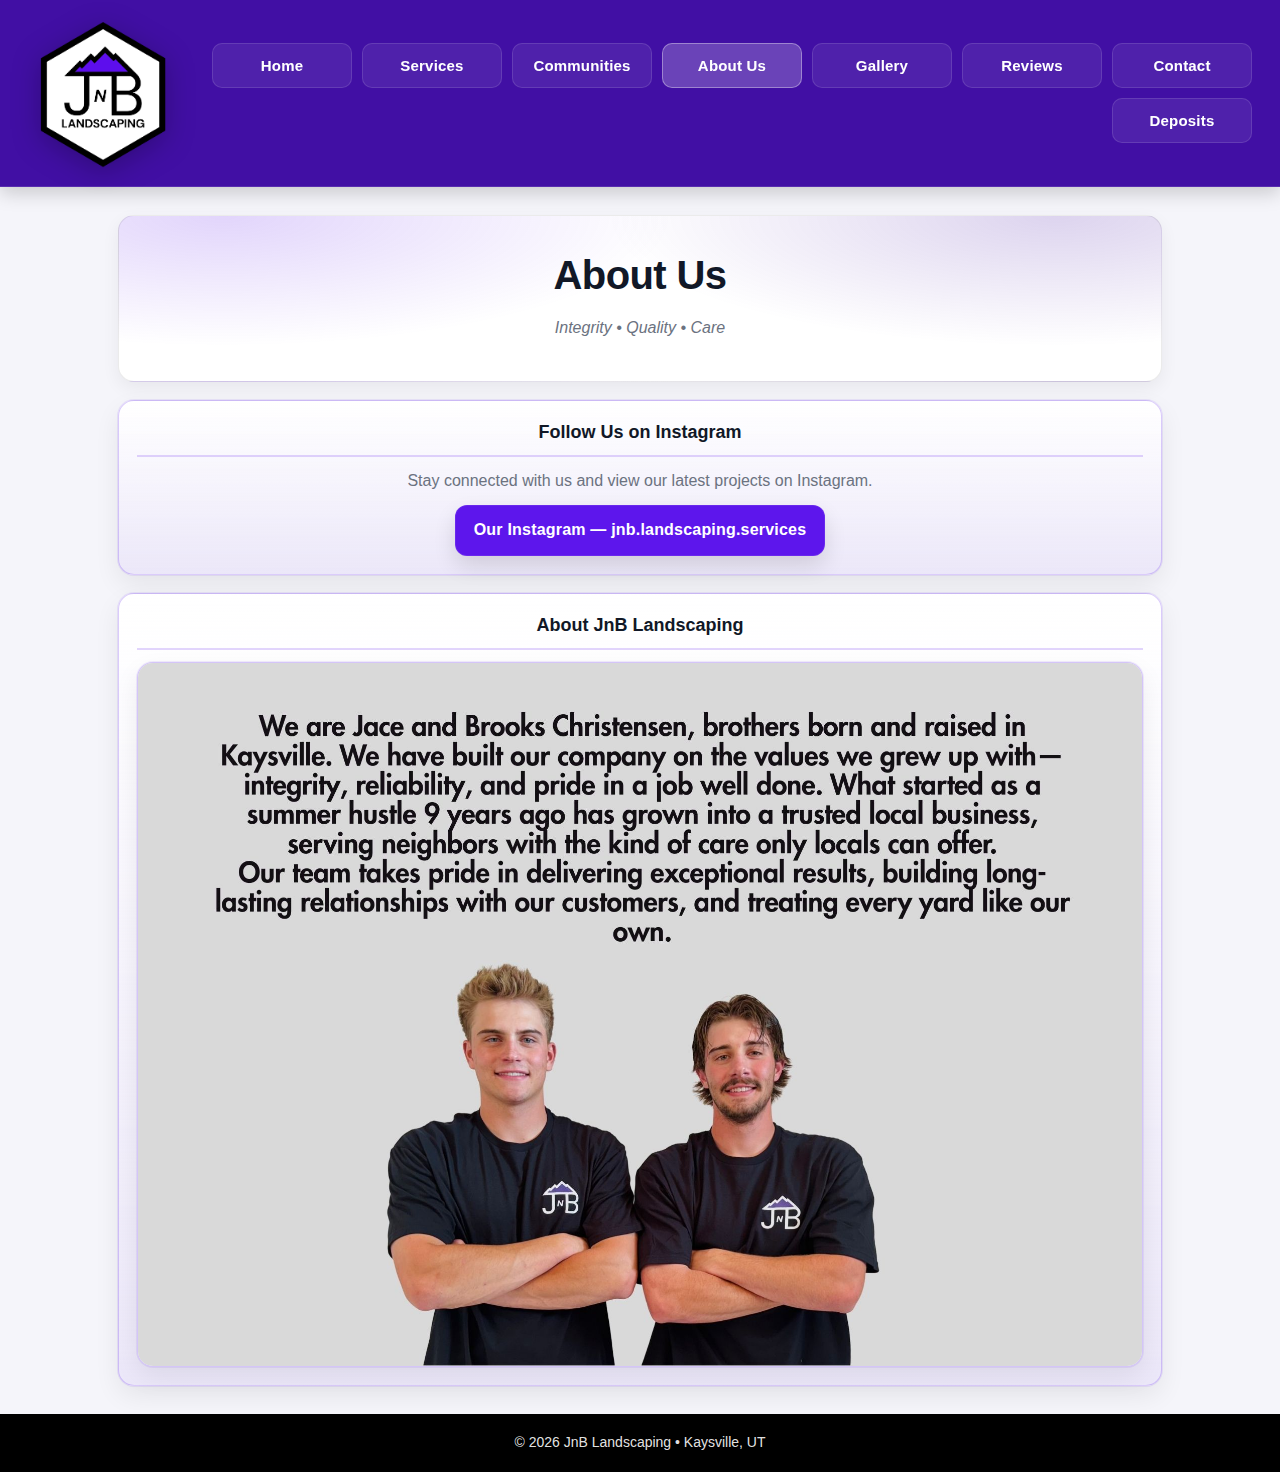
<file: about.html>
<!DOCTYPE html>
<html lang="en">
<head>
  <meta charset="UTF-8" />
  <meta name="viewport" content="width=device-width, initial-scale=1.0" />
  <title>About Us • JnB Landscaping LLC</title>
  <link rel="stylesheet" href="style.css?v=3" />
<link rel="icon" href="./favicon.ico">
<link rel="icon" type="image/png" sizes="96x96" href="./favicon-96x96.png">
<link rel="apple-touch-icon" href="./apple-touch-icon.png">

</head>

<body>
  <header class="site-header">
    <a href="index.html" class="brand">
      <img src="Logo/jnblogo.png" alt="JnB Landscaping Logo" class="logo" />
    </a>

    <nav class="site-nav">
      <a href="index.html">Home</a>
      <a href="services.html">Services</a>
      <a href="hoa.html">Communities</a>
      <a href="about.html" class="active">About Us</a>
      <a href="gallery.html">Gallery</a>
      <a href="reviews.html">Reviews</a>
      <a href="contact.html">Contact</a>
      <a href="deposits.html">Deposits</a>
    </nav>
  </header>

  <!-- SINGLE WIDE COLUMN -->
  <main class="wide-content">
    <section class="hero">
      <h1>About Us</h1>
      <p class="tagline">Integrity • Quality • Care</p>
    </section>

    <section class="card">
      <h2 class="card-title">Follow Us on Instagram</h2>
      <p class="muted">Stay connected with us and view our latest projects on Instagram.</p>

      <section class="cta">
        <a href="https://www.instagram.com/jnb.landscaping.services/"
           target="_blank"
           class="cta-button primary">
          Our Instagram — jnb.landscaping.services
        </a>
      </section>
    </section>

    <section class="card">
      <h2 class="card-title">About JnB Landscaping</h2>

      <div class="about-image-container">
        <img src="Logo/about-background.jpeg" alt="About JnB Landscaping" class="full-image" />
      </div>
    </section>
  </main>

  <footer class="site-footer">
    <p>© 2026 JnB Landscaping • Kaysville, UT</p>
  </footer>
</body>
</html>
</file>
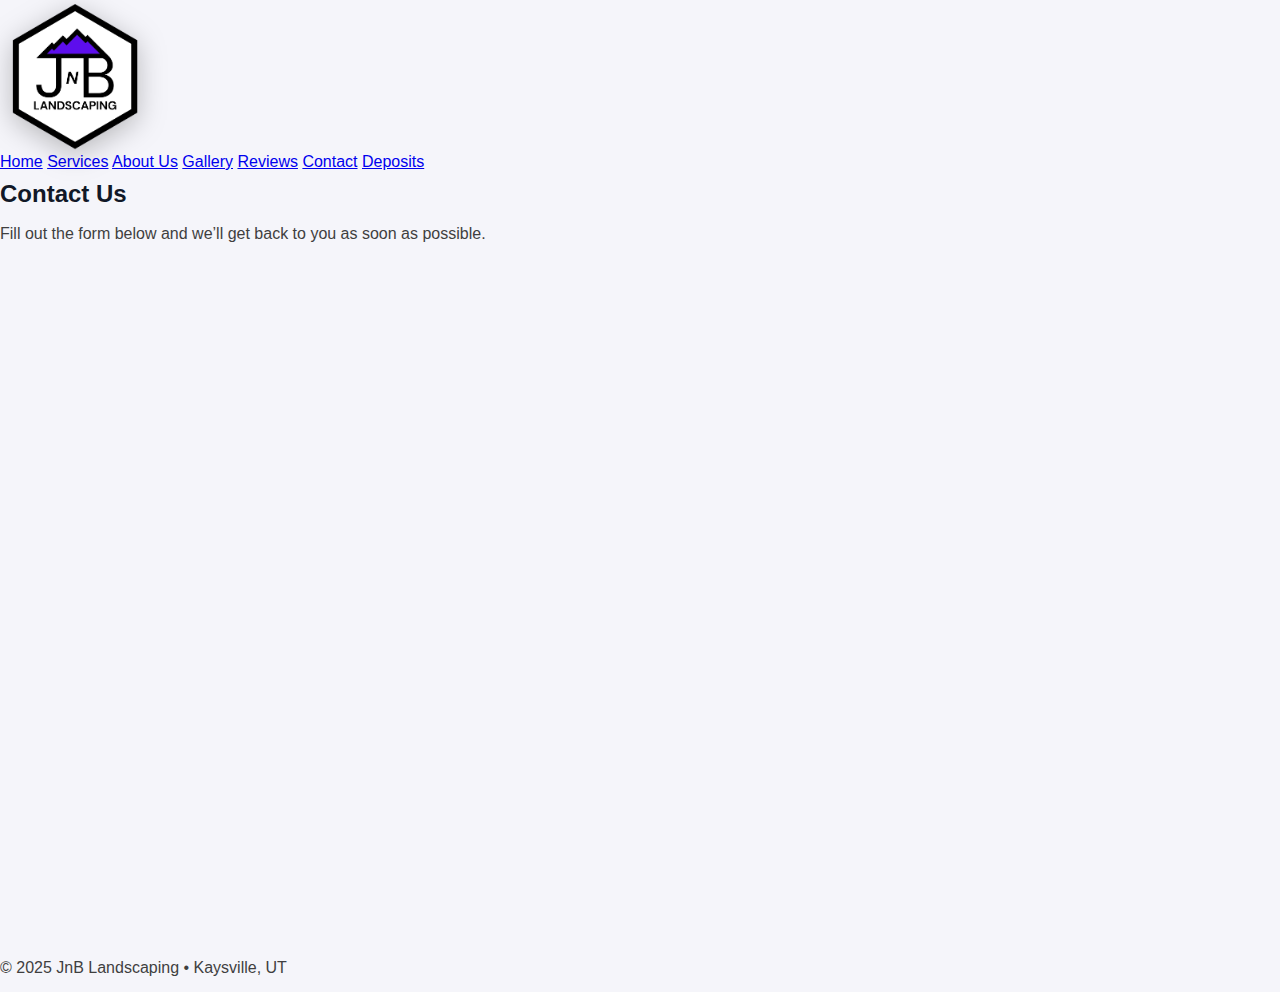
<file: contact.html>
<!DOCTYPE html>
<html lang="en">
<head>
    <meta charset="UTF-8" />
    <meta name="viewport" content="width=device-width, initial-scale=1.0" />
    <title>Contact • JnB Landscaping LLC</title>
    <link rel="stylesheet" href="style.css" />
</head>
<body>
    <header>
        <img src="Logo/jnblogo.png" alt="JnB Landscaping Logo" class="logo" />
    </header>

    <nav>
        <a href="index.html">Home</a>
        <a href="services.html">Services</a>
        <a href="about.html">About Us</a>
        <a href="gallery.html">Gallery</a>
        <a href="reviews.html">Reviews</a>
        <a href="contact.html">Contact</a>
        <a href="deposits.html">Deposits</a>
    </nav>

    <main>
        <section class="contact-form">
            <h2>Contact Us</h2>
            <p>Fill out the form below and we’ll get back to you as soon as possible.</p>
            
            <!-- Replace the src URL with your Google Form embed link -->
          <iframe src="https://docs.google.com/forms/d/e/1FAIpQLSdGUMTf4rbls6LfZHYgjtfaPptRL9n50vu22EphiF7n4l-kUw/viewform?embedded=true" width="640" height="689" frameborder="0" marginheight="0" marginwidth="0">Loading…</iframe>
    </main>

    <footer>
        <p>© 2025 JnB Landscaping • Kaysville, UT</p>
    </footer>
</body>
</html>
</file>
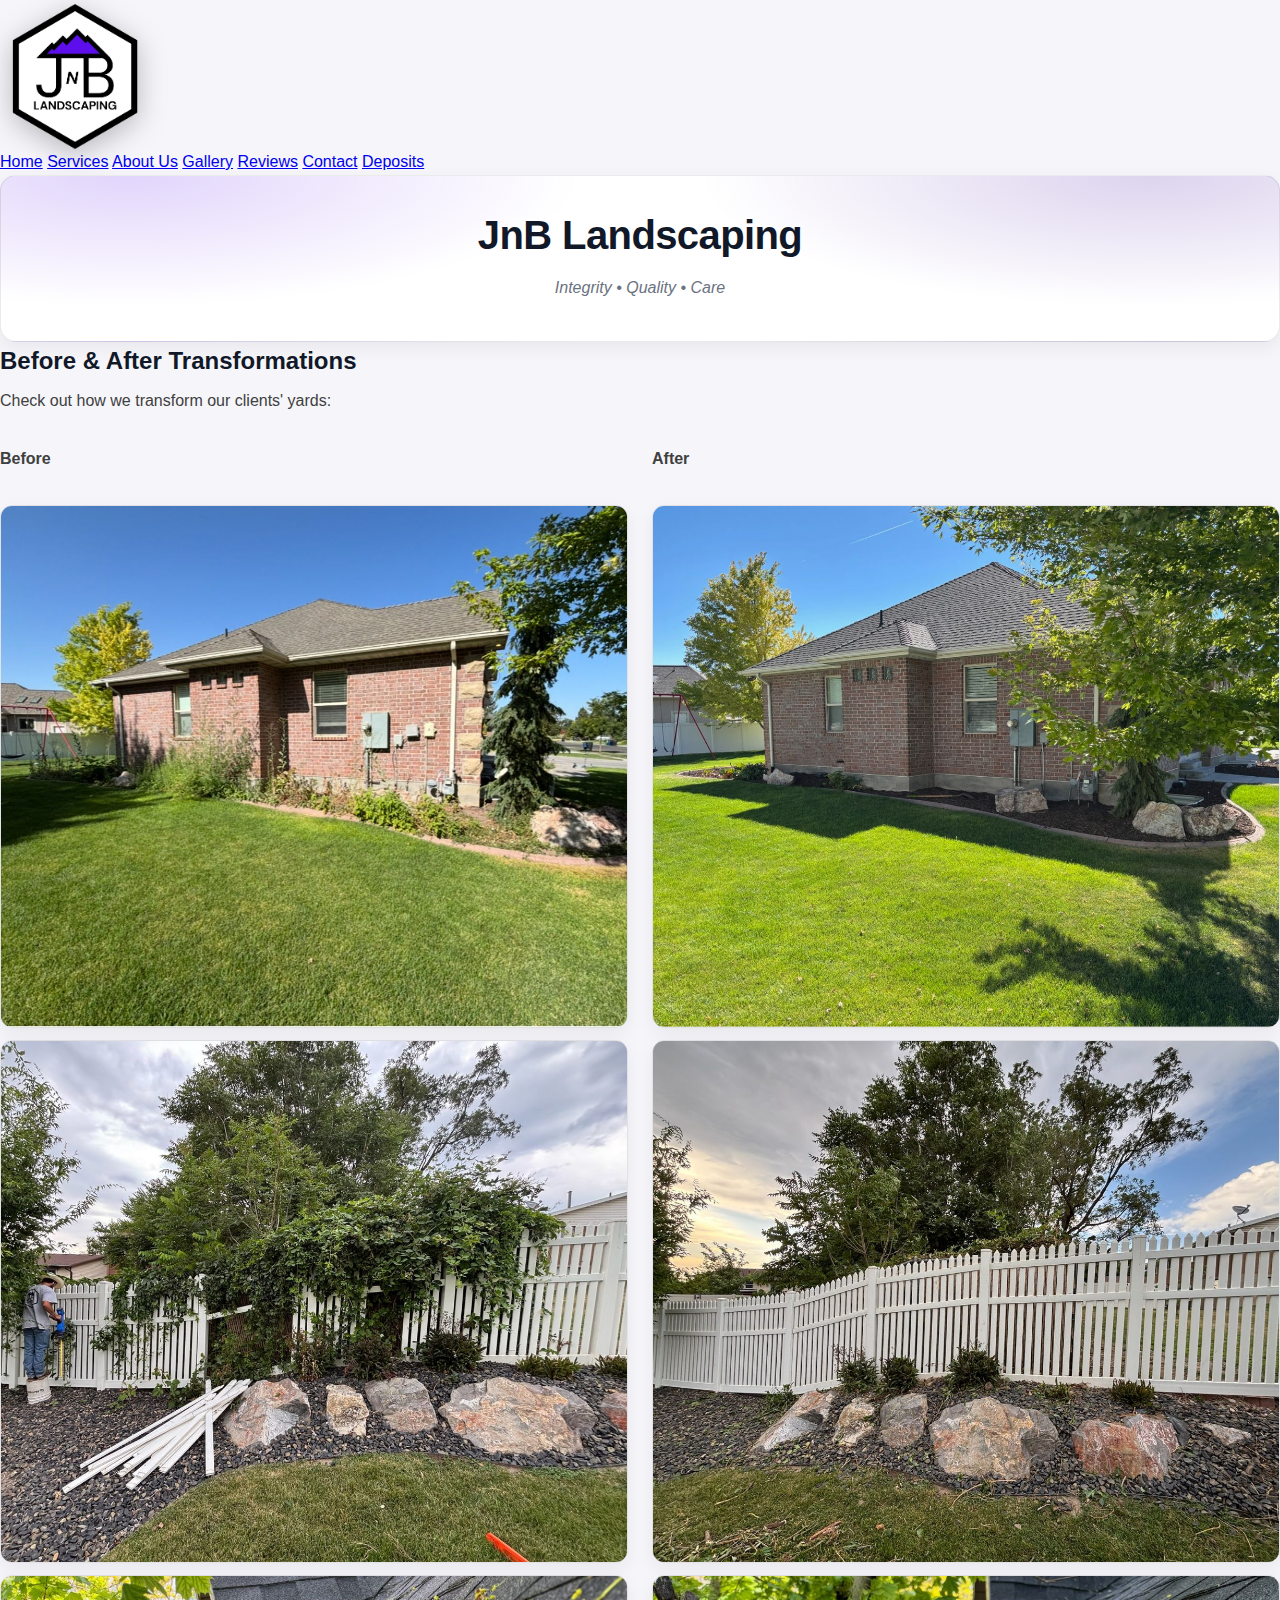
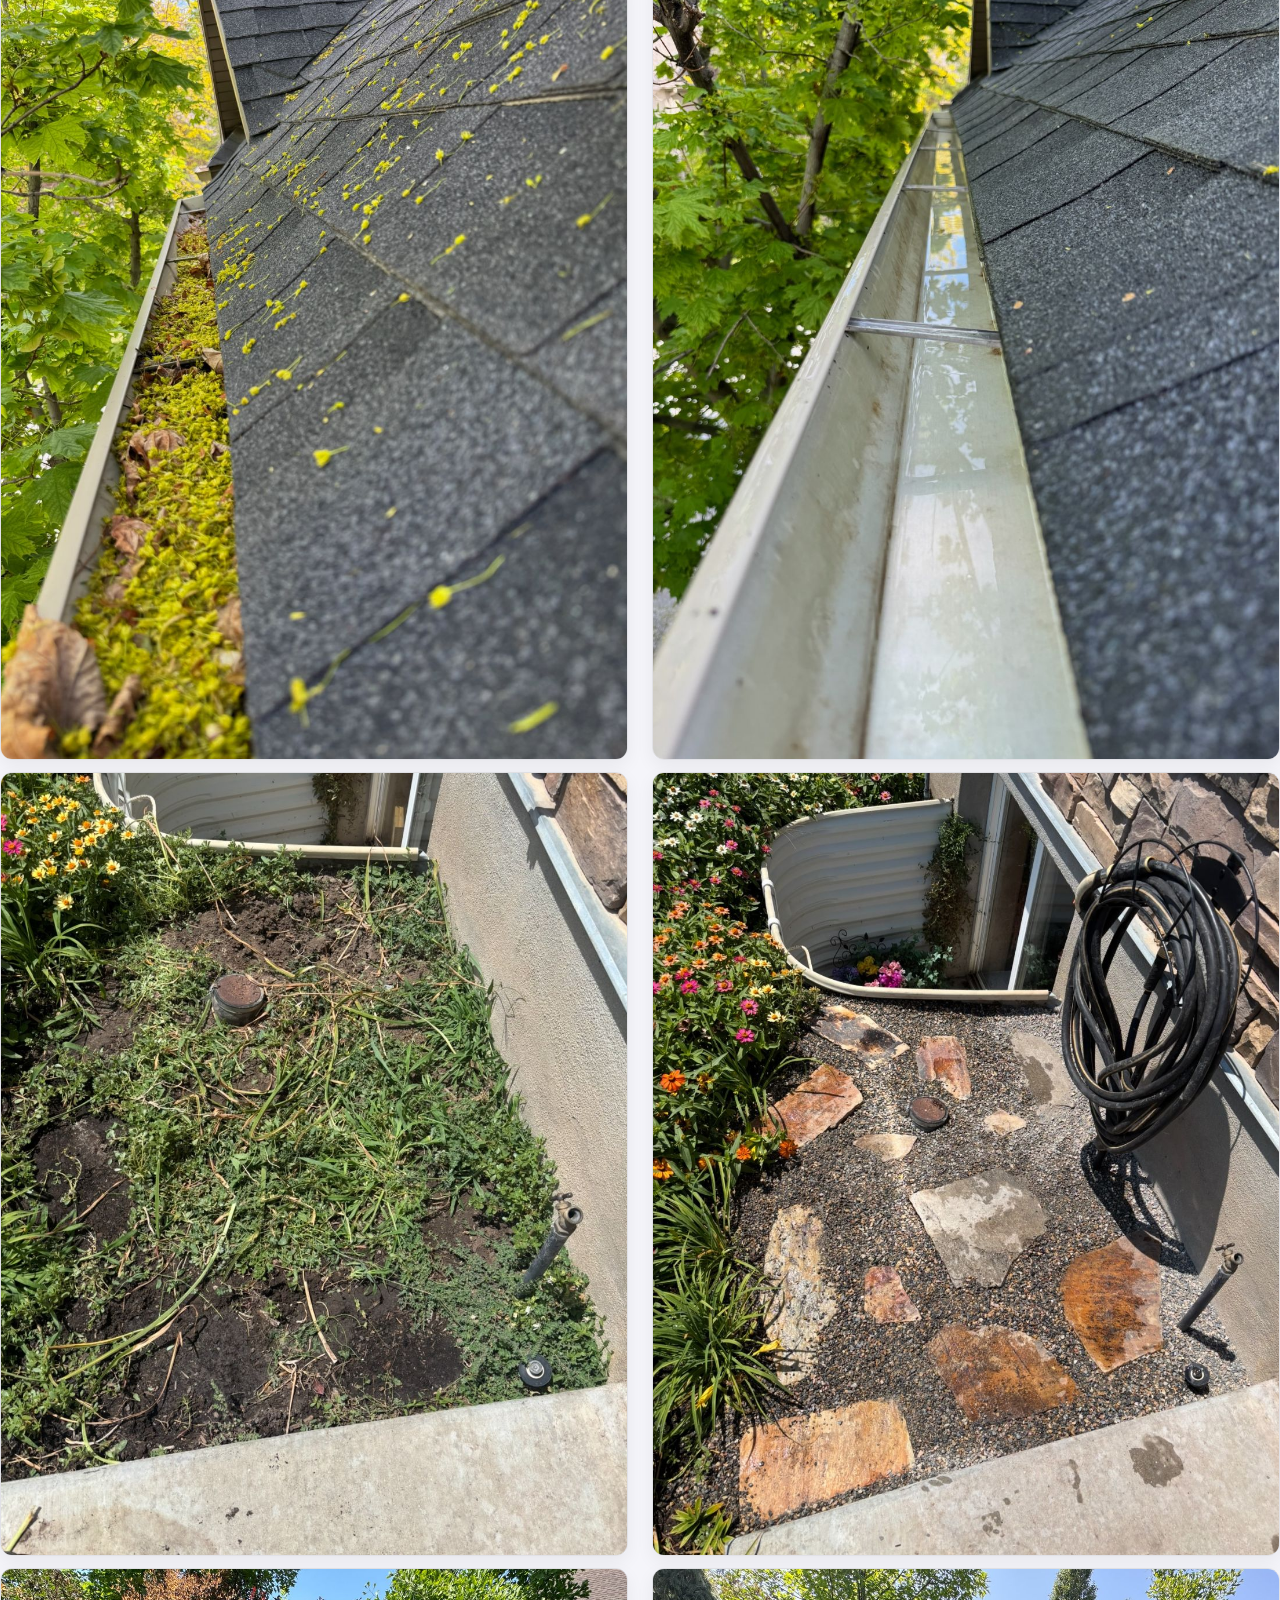
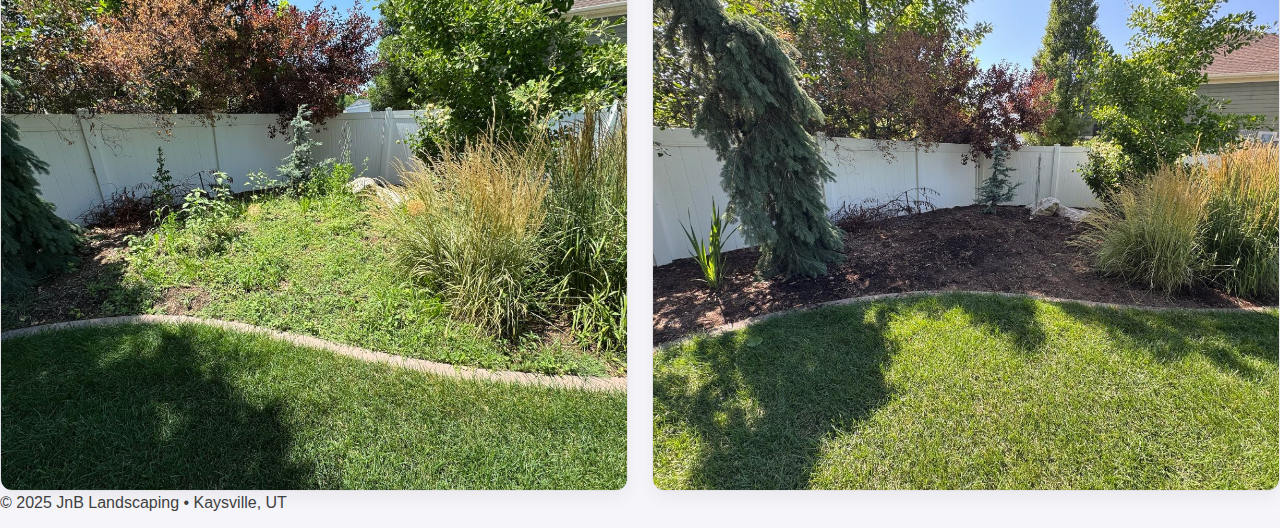
<file: gallery.html>
<!DOCTYPE html>
<html lang="en">
<head>
    <meta charset="UTF-8" />
    <meta name="viewport" content="width=device-width, initial-scale=1.0" />
    <title>Gallery • JnB Landscaping LLC</title>
    <link rel="stylesheet" href="style.css" />
</head>
<body>
    <header>
        <img src="Logo/jnblogo.png" alt="JnB Landscaping Logo" class="logo" />
    </header>

    <nav>
        <a href="index.html">Home</a>
        <a href="services.html">Services</a>
        <a href="about.html">About Us</a>
        <a href="gallery.html">Gallery</a>
        <a href="reviews.html">Reviews</a>
        <a href="contact.html">Contact</a>
        <a href="deposits.html">Deposits</a>
    </nav>

    <main>
        <!-- Hero Section -->
        <section class="hero">
            <h1>JnB Landscaping</h1>
            <p class="tagline">Integrity • Quality • Care</p>
        </section>

        <!-- Before & After Section -->
        <section class="before-after-gallery">
            <h2>Before & After Transformations</h2>
            <p>Check out how we transform our clients' yards:</p>
            <div class="before-after-grid">
                
                <!-- Before Column -->
                <div class="before-column">
                    <h4>Before</h4>
                    <img src="Logo/before1.jpeg" alt="Before 1">
                    <img src="Logo/before2.jpeg" alt="Before 2">
                    <img src="Logo/before3.jpg" alt="Before 3">
                    <img src="Logo/before4.jpeg" alt="Before 4">
                    <img src="Logo/before5.jpeg" alt="Before 5">
                </div>

                <!-- After Column -->
                <div class="after-column">
                    <h4>After</h4>
                    <img src="Logo/after1.jpeg" alt="After 1">
                    <img src="Logo/after2.jpeg" alt="After 2">
                    <img src="Logo/after3.jpeg" alt="After 3">
                    <img src="Logo/after4.jpeg" alt="After 4">
                    <img src="Logo/after5.jpeg" alt="After 5">
                </div>

            </div>
        </section>
    </main>

    <footer>
        <p>© 2025 JnB Landscaping • Kaysville, UT</p>
    </footer>
</body>
</html>
</file>
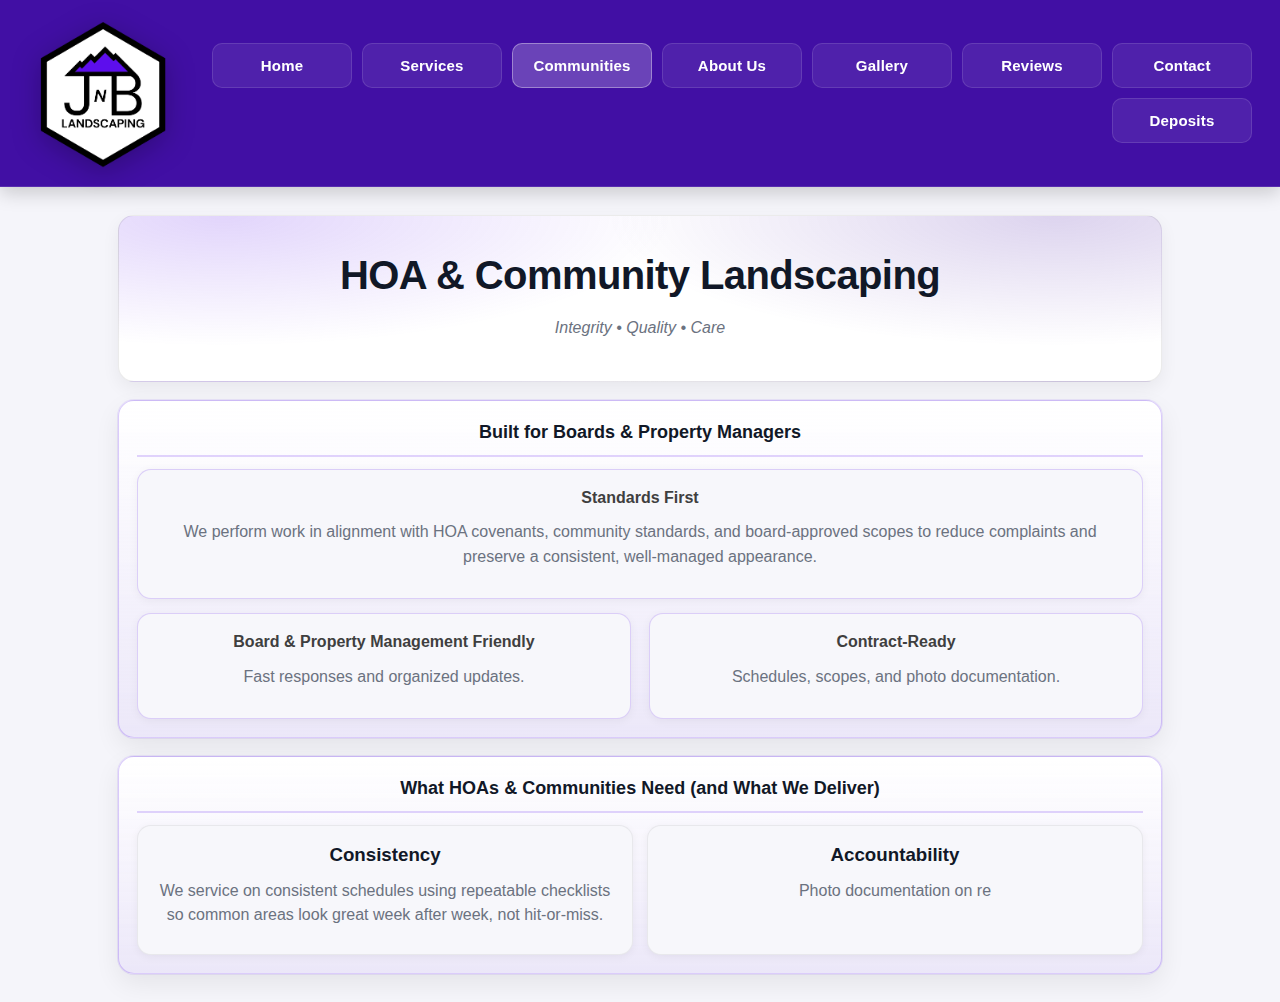
<file: hoa.html>
<!DOCTYPE html>
<html lang="en">
<head>
  <meta charset="UTF-8" />
  <meta name="viewport" content="width=device-width, initial-scale=1.0" />
  <title>Communities • JnB Landscaping LLC</title>

  <!-- Cache-bust so you always see updates -->
  <link rel="stylesheet" href="style.css?v=99" />
</head>

<body class="hoa-page">
  <header class="site-header">
    <a href="index.html" class="brand">
      <img src="Logo/jnblogo.png" alt="JnB Landscaping Logo" class="logo" />
    </a>

    <nav class="site-nav">
      <a href="index.html">Home</a>
      <a href="services.html">Services</a>
      <a href="hoa.html" class="active">Communities</a>
      <a href="about.html">About Us</a>
      <a href="gallery.html">Gallery</a>
      <a href="reviews.html">Reviews</a>
      <a href="contact.html">Contact</a>
      <a href="deposits.html">Deposits</a>
    </nav>
  </header>

  <main class="wide-content">
    <section class="hero">
      <h1>HOA &amp; Community Landscaping</h1>
      <p class="tagline">Integrity • Quality • Care</p>
    </section>

    <section class="card">
      <h2 class="card-title">Built for Boards &amp; Property Managers</h2>

    <div class="review-card">
          <strong>Standards First</strong>
          <p class="muted">
            We perform work in alignment with HOA covenants, community standards, and board-approved scopes to reduce complaints and preserve a consistent, well-managed appearance.
          </p>
        </div>

      <div class="reviews-grid">
        <div class="review-card">
          <strong>Board &amp; Property Management Friendly</strong>
          <p class="muted">Fast responses and organized updates.</p>
        </div>

        <div class="review-card">
          <strong>Contract-Ready</strong>
          <p class="muted">Schedules, scopes, and photo documentation.</p>
        </div>

      </div>
    </section>

    <section class="card">
      <h2 class="card-title">What HOAs &amp; Communities Need (and What We Deliver)</h2>

      <div class="hoa-grid">
        <div class="hoa-feature">
          <h3>Consistency</h3>
          <p class="muted">We service on consistent schedules using repeatable checklists so common areas look great week after week, not hit-or-miss.</p>
        </div>

        <div class="hoa-feature">
          <h3>Accountability</h3>
          <p class="muted">Photo documentation on re
</file>
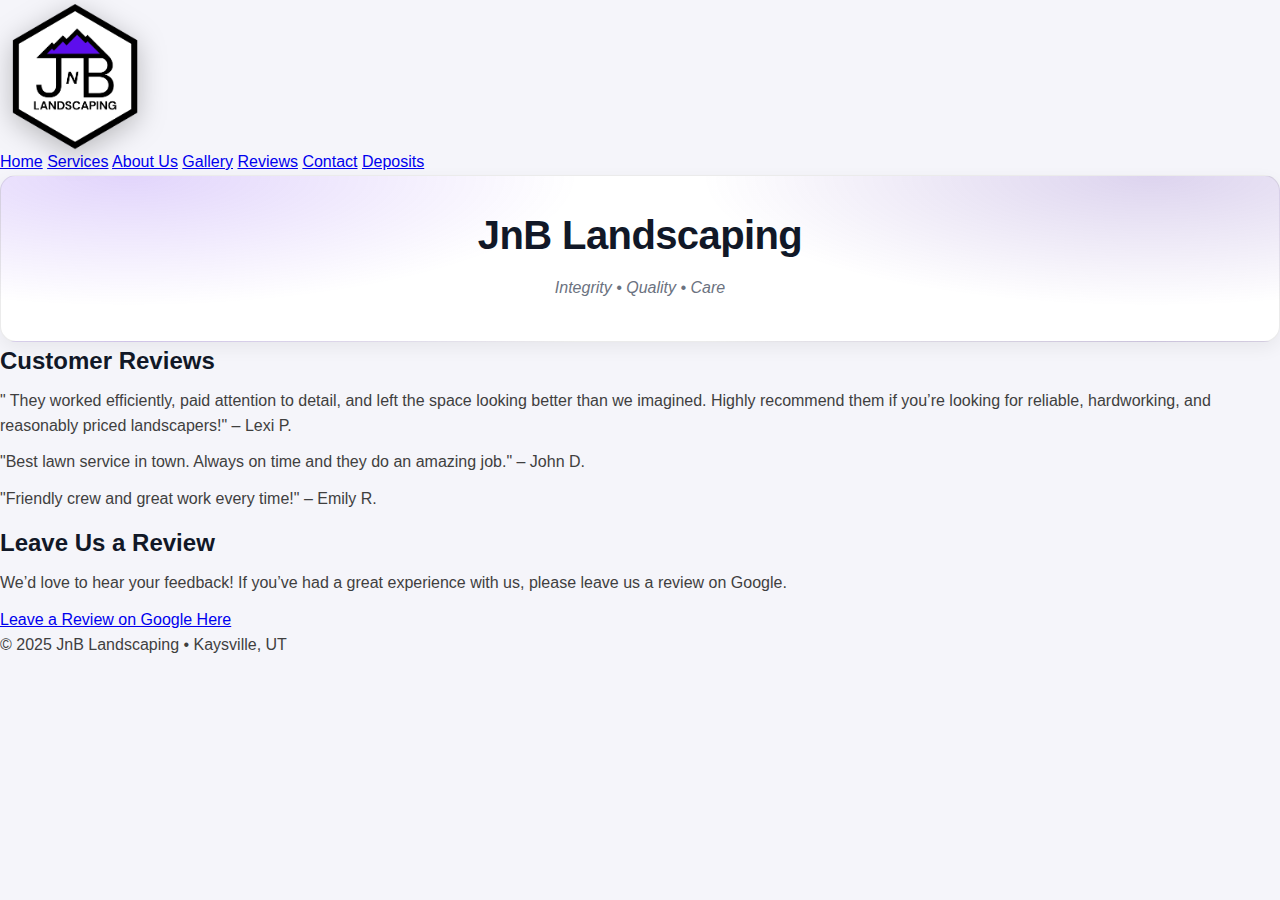
<file: reviews.html>
<!DOCTYPE html>
<html lang="en">
<head>
    <meta charset="UTF-8" />
    <meta name="viewport" content="width=device-width, initial-scale=1.0" />
    <title>Reviews • JnB Landscaping LLC</title>
    <link rel="stylesheet" href="style.css" />
</head>
<body>
    <header>
        <img src="Logo/jnblogo.png" alt="JnB Landscaping Logo" class="logo" />
    </header>

    <nav>
        <a href="index.html">Home</a>
        <a href="services.html">Services</a>
        <a href="about.html">About Us</a>
        <a href="gallery.html">Gallery</a>
        <a href="reviews.html" class="active">Reviews</a>
        <a href="contact.html">Contact</a>
        <a href="deposits.html">Deposits</a>
    </nav>

     <main>
        <section class="hero">
            <h1>JnB Landscaping</h1>
            <p class="tagline">Integrity • Quality • Care</p>
        </section>

        <section>
            <h2>Customer Reviews</h2>
            <p>" They worked efficiently, paid attention to detail, and left the space looking better than we imagined. Highly recommend them if you’re looking for reliable, hardworking, and reasonably priced landscapers!" – Lexi P.</p>
            <p>"Best lawn service in town. Always on time and they do an amazing job." – John D.</p>
            <p>"Friendly crew and great work every time!" – Emily R.</p>
        </section>

        <!-- Google Reviews Section -->
        <section class="google-reviews">
            <h2>Leave Us a Review</h2>
            <p>We’d love to hear your feedback! If you’ve had a great experience with us, please leave us a review on Google.</p>
            <a href="https://g.page/r/CblBGc8As-VWEAE/review" target="_blank" class="review-link">Leave a Review on Google Here</a>
        </section>
    </main>

    <footer>
        <p>© 2025 JnB Landscaping • Kaysville, UT</p>
    </footer>
</body>
</html>
</file>
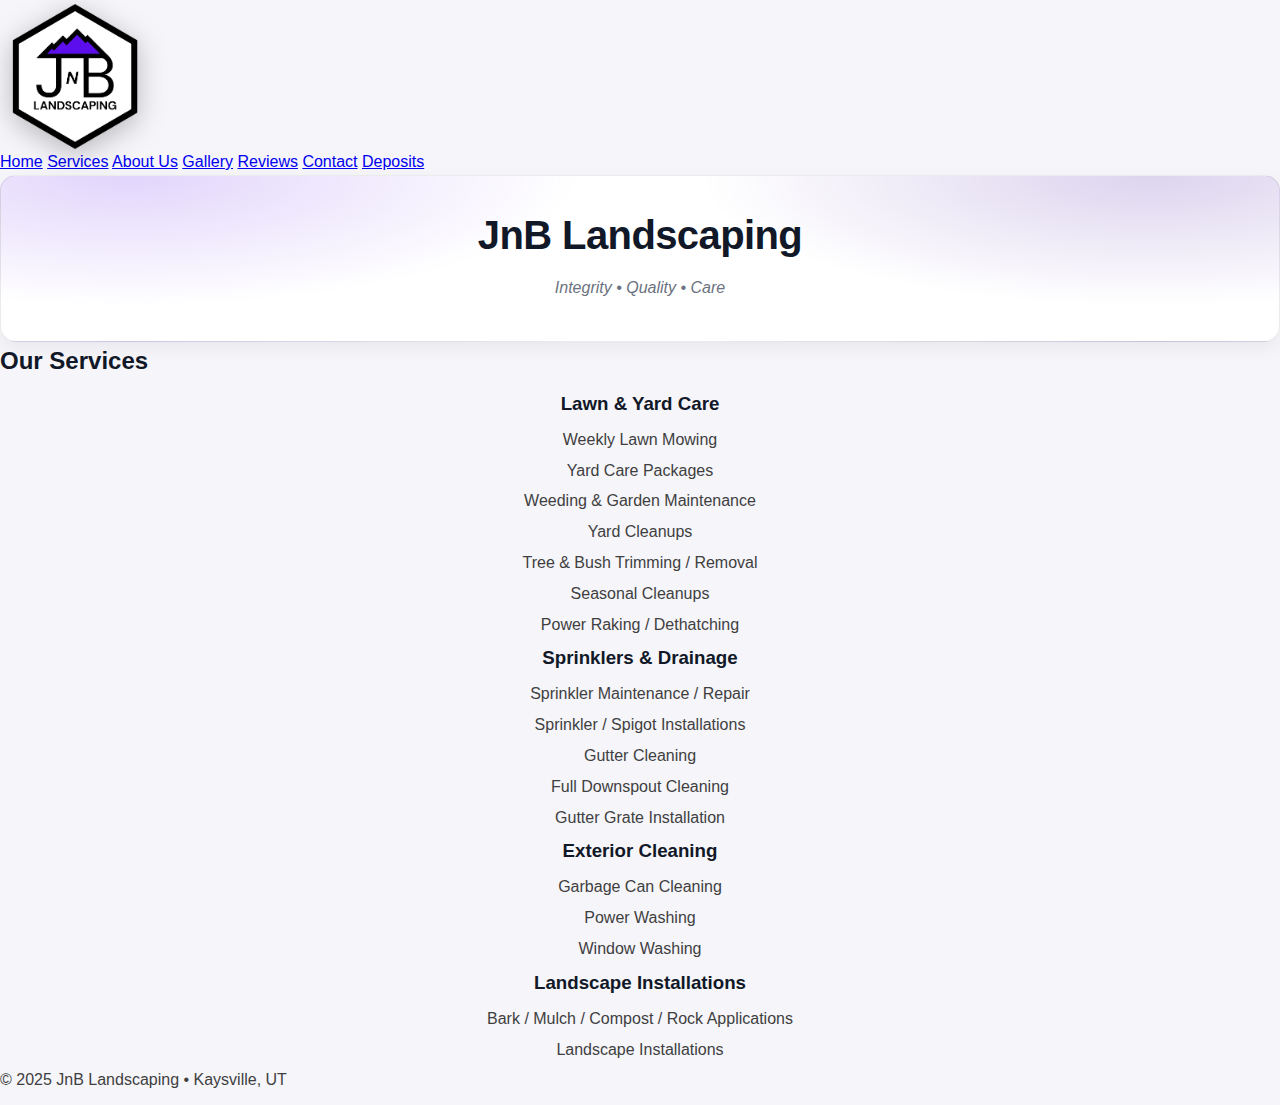
<file: services.html>
<!DOCTYPE html>
<html lang="en">
<head>
    <meta charset="UTF-8" />
    <meta name="viewport" content="width=device-width, initial-scale=1.0" />
    <title>Services • JnB Landscaping LLC</title>
    <link rel="stylesheet" href="style.css" />
</head>
<body>
    <header>
        <img src="Logo/jnblogo.png" alt="JnB Landscaping Logo" class="logo" />
    </header>

    <nav>
        <a href="index.html">Home</a>
        <a href="services.html" class="active">Services</a>
        <a href="about.html">About Us</a>
        <a href="gallery.html">Gallery</a>
        <a href="reviews.html">Reviews</a>
        <a href="contact.html">Contact</a>
        <a href="deposits.html">Deposits</a>
    </nav>

    <main>
        <!-- Hero Section -->
        <section class="hero">
            <h1>JnB Landscaping</h1>
            <p class="tagline">Integrity • Quality • Care</p>
        </section>

      <section class="services">
    <h2>Our Services</h2>
    <div class="services-grid">
        
        <!-- Lawn & Yard Care -->
        <div class="service-category">
            <h3>Lawn & Yard Care</h3>
            <ul>
                <li>Weekly Lawn Mowing</li>
                <li>Yard Care Packages</li>
                <li>Weeding & Garden Maintenance</li>
                <li>Yard Cleanups</li>
                <li>Tree & Bush Trimming / Removal</li>
                <li>Seasonal Cleanups</li>
                <li>Power Raking / Dethatching</li>
           
               
            </ul>
        </div>

        <!-- Sprinklers & Drainage -->
        <div class="service-category">
            <h3>Sprinklers & Drainage</h3>
            <ul>
                <li>Sprinkler Maintenance / Repair</li>
                <li>Sprinkler / Spigot Installations</li>
                <li>Gutter Cleaning</li>
                <li>Full Downspout Cleaning</li>
                <li>Gutter Grate Installation</li>
            </ul>
        </div>

        <!-- Exterior Cleaning -->
        <div class="service-category">
            <h3>Exterior Cleaning</h3>
            <ul>
                <li>Garbage Can Cleaning</li>
                <li>Power Washing</li>
                <li>Window Washing</li>
            </ul>
        </div>

        <!-- Additional / Custom Services -->
        <div class="service-category">
            <h3>Landscape Installations</h3>
            <ul>
            <li>Bark / Mulch / Compost / Rock Applications</li>
            <li>Landscape Installations</li>
                
            </ul>
        </div>

    </div>
</section>
    </main>

    <footer>
        <p>© 2025 JnB Landscaping • Kaysville, UT</p>
    </footer>
</body>
</html>
</file>
<file: style.css>
/* =====================
   Base / Reset
===================== */
:root{
  --bg: #ffffff;
  --text: #3f3f3f;
  --muted: #6b7280;

  --edge-gap: 28px;
  --column-gap: 34px;

  --brand: rgb(65, 15, 164);
  --brand-2: rgb(93, 22, 236);
  --dark: rgb(63, 63, 63);

  --card: #ffffff;
  --card-soft: #f7f7fb;

  --border: rgba(0,0,0,0.08);
  --shadow-soft: 0 6px 18px rgba(0,0,0,0.06);

  --radius: 16px;

  /* Keep these for consistency in sizing */
  --header-h: 160px;
  --header-h-mobile: 120px;
}

*,
*::before,
*::after{
  box-sizing: border-box;
}

html, body{
  height: 100%;
  margin: 0;
  padding: 0;
  font-family: Arial, sans-serif;
  background: #f5f5fa;
  color: var(--text);
  line-height: 1.55;
}

body{
  min-height: 100vh;
  display: flex;
  flex-direction: column;
  -webkit-font-smoothing: antialiased;
  -moz-osx-font-smoothing: grayscale;
}

/* =====================
   Header (STICKY instead of FIXED)
   This removes the “content hidden under header” problem
   without fragile padding-top hacks.
===================== */
.site-header{
  position: sticky;
  top: 0;
  left: 0;
  right: 0;
  z-index: 9999;

  display: flex;
  align-items: center;
  justify-content: space-between;
  gap: 20px;

  padding: 18px 28px;

  background: var(--brand);
  border-bottom: 1px solid rgba(255,255,255,0.12);
  box-shadow: 0 6px 18px rgba(0,0,0,0.18);
}

.brand{
  display: inline-flex;
  align-items: center;
  text-decoration: none;
  flex: 0 0 auto;
}

.logo{
  width: 150px;
  height: auto;
  display: block;
  filter: drop-shadow(0 6px 14px rgba(0,0,0,0.25));
}

/* Default nav layout (desktop-ish) */
.site-nav{
  flex: 1 1 auto;
  display: grid;
  grid-template-columns: repeat(auto-fit, minmax(120px, 1fr));
  gap: 10px;
  align-items: center;
}

.site-nav a{
  display: block;
  text-align: center;

  color: #fff;
  text-decoration: none;
  font-weight: 700;
  font-size: 15px;
  letter-spacing: 0.2px;

  padding: 10px 10px;
  border-radius: 10px;

  background: rgba(255,255,255,0.08);
  border: 1px solid rgba(255,255,255,0.12);

  white-space: nowrap;

  transition: transform 0.15s ease, background-color 0.2s ease, border-color 0.2s ease;
}

.site-nav a:hover{
  background: rgba(255,255,255,0.14);
  border-color: rgba(255,255,255,0.22);
  transform: translateY(-1px);
}

.site-nav a.active{
  background: rgba(255,255,255,0.22);
  border-color: rgba(255,255,255,0.35);
}

/* =====================
   Layouts
===================== */
.page-grid{
  width: min(1400px, 100%);
  margin: 0 auto;

  padding: var(--edge-gap);
  gap: var(--column-gap);

  display: grid;
  grid-template-columns: minmax(760px, 1fr) 320px;
  align-items: start;
}

.sidebar{
  display: flex;
  flex-direction: column;
  gap: 16px;
}

.main-content{
  display: flex;
  flex-direction: column;
  gap: 22px;
}

/* Wide single-column pages */
.wide-content{
  max-width: 1100px;
  width: 100%;
  margin: 0 auto;

  padding: var(--edge-gap);

  display: flex;
  flex-direction: column;
  gap: 18px;
}

/* =====================
   Cards
===================== */
.card{
  background: linear-gradient(
    180deg,
    #ffffff 0%,
    rgba(93, 22, 236, 0.06) 100%
  );
  border: 1px solid rgba(93, 22, 236, 0.22);
  border-radius: var(--radius);
  box-shadow:
    0 10px 26px rgba(0,0,0,0.07),
    0 0 0 1px rgba(93, 22, 236, 0.08);
  padding: 18px;
  width: 100%;
}

.main-content .card{
  padding: 26px;
  box-shadow:
    0 14px 32px rgba(0,0,0,0.08),
    0 0 0 1px rgba(93, 22, 236, 0.10);
}

.sidebar .card{
  padding: 16px;
  box-shadow: 0 4px 14px rgba(0,0,0,0.05);
}

.card-title{
  margin: 0 0 12px 0;
  font-size: 18px;
  color: #111827;
  border-bottom: 2px solid rgba(93, 22, 236, 0.18);
  padding-bottom: 8px;
  text-align: center;
}

.muted{
  color: var(--muted);
  margin-top: 10px;
}

.card .muted{
  text-align: center;
}

/* =====================
   Typography
===================== */
h1, h2, h3{
  margin: 0 0 10px 0;
  color: #111827;
}

h1{
  font-size: clamp(28px, 4vw, 40px);
  letter-spacing: -0.6px;
}

p{
  margin: 0 0 12px 0;
}

ul{
  margin: 8px 0 0 0;
  padding-left: 18px;
}

li{
  margin: 6px 0;
}

/* =====================
   Hero
===================== */
.hero{
  border-radius: var(--radius);
  padding: 28px 18px;

  background:
    radial-gradient(900px 260px at 10% 0%, rgba(93, 22, 236, 0.18), transparent 50%),
    radial-gradient(900px 260px at 90% 0%, rgba(65, 15, 164, 0.18), transparent 50%),
    #ffffff;

  border: 1px solid var(--border);
  box-shadow: var(--shadow-soft);

  text-align: center;
}

.tagline{
  font-style: italic;
  margin-top: 4px;
  color: var(--muted);
}

/* =====================
   Photos (Home)
===================== */
.photo-grid{
  display: grid;
  grid-template-columns: 1fr 1fr;
  gap: 10px;
}

.photo-slot{
  border-radius: 12px;
  overflow: hidden;
  border: 1px solid var(--border);
  background: var(--card-soft);
  box-shadow: 0 2px 10px rgba(0,0,0,0.06);
}

.photo-slot img{
  width: 100%;
  height: 140px;
  object-fit: cover;
  display: block;
}

.sidebar .photo-slot img{
  height: 115px;
}

.photo-slot--large img{
  height: 340px;
}

.owner-photo{
  border-radius: 16px;
  overflow: hidden;
  border: 1px solid var(--border);
  background: var(--card-soft);
  box-shadow: 0 2px 10px rgba(0,0,0,0.06);
}

.owner-photo img{
  width: 100%;
  height: auto;
  display: block;
  object-fit: cover;
}

/* =====================
   Service Area Image (Home)
===================== */
.service-area-image{
  margin-top: 14px;
  padding: 10px;

  border-radius: 12px;
  border: 1px solid var(--border);
  background: #fff;
  box-shadow: var(--shadow-soft);

  display: flex;
  justify-content: center;
  align-items: center;
}

.service-area-image img{
  width: auto;
  max-width: 100%;
  max-height: 240px;
  height: auto;
  object-fit: contain;
  display: block;
}

/* =====================
   Services
===================== */
.services-offered{
  display: grid;
  grid-template-columns: 1fr;
  gap: 12px;
}

.service-item{
  padding: 14px 14px;
  border-radius: 12px;
  background: var(--card-soft);
  border: 1px solid rgba(0,0,0,0.06);
  box-shadow: 0 2px 8px rgba(0,0,0,0.05);
}

.service-item h3{
  margin: 0 0 6px 0;
  font-size: 18px;
  text-align: left;
}

.service-item p{
  margin: 0;
  color: var(--muted);
  text-align: left;
}

/* Center text inside service "bubbles" */
.service-category{
  text-align: center;
}

.service-category ul{
  list-style: none;
  padding: 0;
  margin: 0;
}

.service-category li{
  text-align: center;
  margin: 6px 0;
}

/* =====================
   Gallery (Before/After)
===================== */
.gallery-box{
  max-width: 900px;
  margin: 0 auto;
  padding: 16px;

  background: var(--card-soft);
  border: 1px solid var(--border);
  border-radius: 16px;
  box-shadow: var(--shadow-soft);
}

.before-after-grid{
  display: grid;
  grid-template-columns: 1fr 1fr;
  gap: 24px;
  margin-top: 6px;
}

.before-column,
.after-column{
  display: flex;
  flex-direction: column;
  gap: 12px;
}

.before-column h3,
.after-column h3{
  text-align: center;
  margin: 0 0 6px 0;
}

.before-column img,
.after-column img{
  width: 100%;
  height: auto;
  max-width: 100%;
  border-radius: 12px;
  border: 1px solid var(--border);
  box-shadow: var(--shadow-soft);
  display: block;
}

/* =====================
   CTA Buttons
===================== */
.cta{
  display: flex;
  gap: 12px;
  justify-content: center;
  flex-wrap: wrap;
}

.cta-button{
  display: inline-block;
  padding: 12px 18px;
  border-radius: 12px;
  text-decoration: none;
  font-weight: 800;
  letter-spacing: 0.2px;

  color: #fff;
  background: var(--dark);
  border: 1px solid rgba(255,255,255,0.08);
  box-shadow: 0 10px 22px rgba(0,0,0,0.12);

  transition: transform 0.15s ease, background-color 0.2s ease;
}

.cta-button:hover{
  background: var(--brand-2);
  transform: translateY(-1px);
}

.cta-button.primary{
  background: var(--brand-2);
}

.cta-button.primary:hover{
  filter: brightness(1.05);
}

/* =====================
   Testimonials
===================== */
.testimonial{
  margin: 0 0 12px 0;
  padding: 12px;
  border-radius: 12px;
  border: 1px solid var(--border);
  background: #fff;
  box-shadow: var(--shadow-soft);
  border-left: 5px solid var(--brand-2);
}

.testimonial p{
  margin: 0 0 8px 0;
  color: var(--text);
}

.testimonial footer{
  color: var(--muted);
  font-weight: 700;
  font-size: 14px;
}

.small-link{
  display: inline-block;
  margin-top: 6px;
  color: var(--brand-2);
  text-decoration: none;
  font-weight: 800;
}

.small-link:hover{
  text-decoration: underline;
}

/* =====================
   Reviews Page
===================== */
.reviews-grid{
  display: grid;
  grid-template-columns: repeat(auto-fit, minmax(260px, 1fr));
  gap: 18px;
  margin-top: 14px;
}

.review-card{
  padding: 16px;
  border-radius: 14px;
  background: var(--card-soft);
  border: 1px solid rgba(93, 22, 236, 0.18);
  box-shadow: 0 2px 10px rgba(0,0,0,0.05);
}

.review-text{
  margin: 0 0 10px 0;
  color: var(--text);
}

.review-name{
  margin: 0;
  color: var(--muted);
  font-weight: 800;
}

/* =====================
   Contact Page
===================== */
.contact-actions{
  display: flex;
  gap: 12px;
  justify-content: center;
  flex-wrap: wrap;
  margin-top: 12px;
}

.form-embed{
  width: 100%;
  border-radius: 16px;
  overflow: hidden;
  border: 1px solid rgba(93, 22, 236, 0.18);
  background: #fff;
  box-shadow: 0 6px 18px rgba(0,0,0,0.06);
}

.form-embed iframe{
  width: 100%;
  height: 850px;
  border: 0;
  display: block;
}

/* =====================
   Deposits Page
===================== */
.deposit-box{
  display: flex;
  justify-content: center;
  margin-top: 12px;
}

.deposit-box form{
  display: grid;
  justify-items: center;
  gap: 10px;
}

.paypal-button{
  padding: 14px 22px;
  border-radius: 12px;
  font-size: 16px;
  font-weight: 800;
  border: none;
  cursor: pointer;

  color: #fff;
  background: var(--brand-2);
  box-shadow: 0 10px 22px rgba(0,0,0,0.12);
}

.paypal-button:hover{
  filter: brightness(1.05);
}

.paypal-powered{
  font-size: 0.75rem;
  color: var(--muted);
  display: flex;
  align-items: center;
  gap: 6px;
}

.paypal-powered img{
  height: 0.9rem;
}

.deposits-page .wide-content{
  gap: 12px;
}

.deposits-page .hero{
  padding: 18px 18px;
}

.deposits-page .hero + .card{
  margin-top: -6px;
}

/* =====================
   Footer
===================== */
.site-footer{
  margin-top: auto;
  background: #000000;
  color: rgba(255,255,255,0.90);
  text-align: center;
  padding: 18px 14px;
}

.site-footer p{
  margin: 0;
  font-size: 14px;
  color: rgba(255,255,255,0.90);
}

/* =====================
   Responsive
===================== */
@media (max-width: 1200px){
  .page-grid{
    width: min(1200px, 100%);
    grid-template-columns: 1fr 300px;
    gap: 26px;
  }
}

@media (max-width: 1000px){
  .page-grid{
    grid-template-columns: 1fr 280px;
    gap: 22px;
  }
}

@media (max-width: 900px){
  .page-grid{
    grid-template-columns: 1fr;
  }

  .main-content{ order: 1; }
  .right-sidebar{ order: 2; }

  .owner-photo img{ height: 320px; }
}

@media (max-width: 700px){
  .site-header{
    flex-direction: column;
    align-items: stretch;
    padding: 16px;
  }

  .brand{ justify-content: center; }
  .logo{ width: 140px; }

  .site-nav{
    grid-template-columns: repeat(auto-fit, minmax(130px, 1fr));
  }

  .site-nav a{
    font-size: 14px;
    padding: 10px 8px;
  }

  .before-after-grid{
    grid-template-columns: 1fr;
  }

  .form-embed iframe{
    height: 900px;
  }

  .owner-photo img{
    height: auto;
    aspect-ratio: 4 / 3;
    object-fit: cover;
  }

  .about-image-container{ max-height: 260px; }
  .full-image{ height: 260px; }
}

@media (max-width: 1100px){
  .site-nav a{
    padding: 6px 8px;
    font-size: 13px;
    border-radius: 7px;
  }

  .site-nav{
    gap: 8px;
  }
}

/* ===== Desktop nav that stays bubbly on wide screens ===== */
@media (min-width: 701px){
  .site-nav{
    display: flex;
    flex-wrap: wrap;
    justify-content: flex-end;
    gap: 10px;
  }

  .site-nav a{
    flex: 0 0 auto;
    min-width: 140px;
  }
}

/* =====================
   About Page Image
===================== */
.about-image-container{
  border-radius: 16px;
  overflow: hidden;
  border: 1px solid rgba(93, 22, 236, 0.22);
  background: var(--card-soft);
  box-shadow:
    0 10px 26px rgba(0,0,0,0.07),
    0 0 0 1px rgba(93, 22, 236, 0.08);
}

.about-image-container img{
  width: 100%;
  height: auto;
  display: block;
}

/* =====================
   HOA PAGE (ALL SCREEN SIZES) - Single clean version
===================== */
.hoa-page{ text-align: center; }

.hoa-page .hero,
.hoa-page .card,
.hoa-page .review-card,
.hoa-page .hoa-feature,
.hoa-page .program-card,
.hoa-page .faq-item,
.hoa-page .note-box{
  text-align: center;
}

/* Lists centered */
.hoa-page ul{
  list-style: none;
  padding-left: 0;
  margin-left: 0;
}
.hoa-page li{ text-align: center; }

/* Trust row */
.hoa-page .trust-row{
  margin-top: 14px;
  display: grid;
  grid-template-columns: repeat(auto-fit, minmax(220px, 1fr));
  gap: 12px;
}
.hoa-page .trust-pill{
  background: var(--card-soft);
  border: 1px solid rgba(93, 22, 236, 0.18);
  border-radius: 14px;
  padding: 12px 14px;
  box-shadow: 0 2px 10px rgba(0,0,0,0.05);
  text-align: center;
}
.hoa-page .trust-pill strong{
  display: block;
  color: #111827;
  margin-bottom: 4px;
}

/* Feature grid */
.hoa-page .hoa-grid{
  display: grid;
  grid-template-columns: repeat(auto-fit, minmax(220px, 1fr));
  gap: 14px;
  margin-top: 10px;
}
.hoa-page .hoa-feature{
  background: var(--card-soft);
  border: 1px solid rgba(0,0,0,0.06);
  border-radius: 14px;
  padding: 14px;
  box-shadow: 0 2px 8px rgba(0,0,0,0.05);
}

/* Programs */
.hoa-page .programs{
  display: grid;
  grid-template-columns: repeat(auto-fit, minmax(260px, 1fr));
  gap: 14px;
  margin-top: 14px;
}
.hoa-page .program-card{
  background: var(--card-soft);
  border: 1px solid rgba(0,0,0,0.06);
  border-radius: 14px;
  padding: 16px;
  box-shadow: 0 2px 10px rgba(0,0,0,0.05);
}
.hoa-page .program-card h3{ text-align: center; }

/* Steps (centered, stacked) */
.hoa-page .steps{
  display: grid;
  gap: 12px;
  margin-top: 10px;
  justify-items: center;
}
.hoa-page .step{
  width: 100%;
  display: grid;
  grid-template-columns: 1fr;
  justify-items: center;
  text-align: center;
  background: var(--card-soft);
  border: 1px solid rgba(0,0,0,0.06);
  border-radius: 14px;
  padding: 14px;
  box-shadow: 0 2px 8px rgba(0,0,0,0.05);
}
.hoa-page .step-num{
  width: 44px;
  height: 44px;
  border-radius: 12px;
  display: grid;
  place-items: center;
  font-weight: 900;
  color: #fff;
  background: var(--brand-2);
  box-shadow: 0 8px 18px rgba(0,0,0,0.10);
  margin: 0 0 10px 0;
}
.hoa-page .step-body h3{
  margin: 0 0 6px 0;
}

/* Note box */
.hoa-page .note-box{
  margin-top: 14px;
  padding: 14px;
  border-radius: 14px;
  border: 1px solid rgba(93, 22, 236, 0.22);
  background: linear-gradient(180deg, #ffffff 0%, rgba(93, 22, 236, 0.08) 100%);
  box-shadow: 0 2px 10px rgba(0,0,0,0.05);
  display: grid;
  gap: 6px;
}

/* Checklist centered */
.hoa-page .checklist{
  margin-top: 12px;
  display: grid;
  grid-template-columns: repeat(auto-fit, minmax(260px, 1fr));
  gap: 10px;
}
.hoa-page .check-item{
  background: #fff;
  border: 1px solid var(--border);
  border-radius: 12px;
  padding: 12px;
  box-shadow: 0 2px 10px rgba(0,0,0,0.04);
  text-align: center;
}

/* FAQ */
.hoa-page .faq{
  display: grid;
  gap: 12px;
  margin-top: 10px;
}
.hoa-page .faq-item{
  background: #fff;
  border: 1px solid var(--border);
  border-radius: 14px;
  padding: 14px;
  box-shadow: 0 2px 10px rgba(0,0,0,0.04);
}
@media (max-width: 700px){
  .before-after-grid{
    grid-template-columns: 1fr 1fr; /* keep 2 columns */
    gap: 12px;
  }
}

@media (max-width: 420px){
  .before-after-grid{
    grid-template-columns: 1fr; /* stack only on very small screens */
  }
}
</file>
